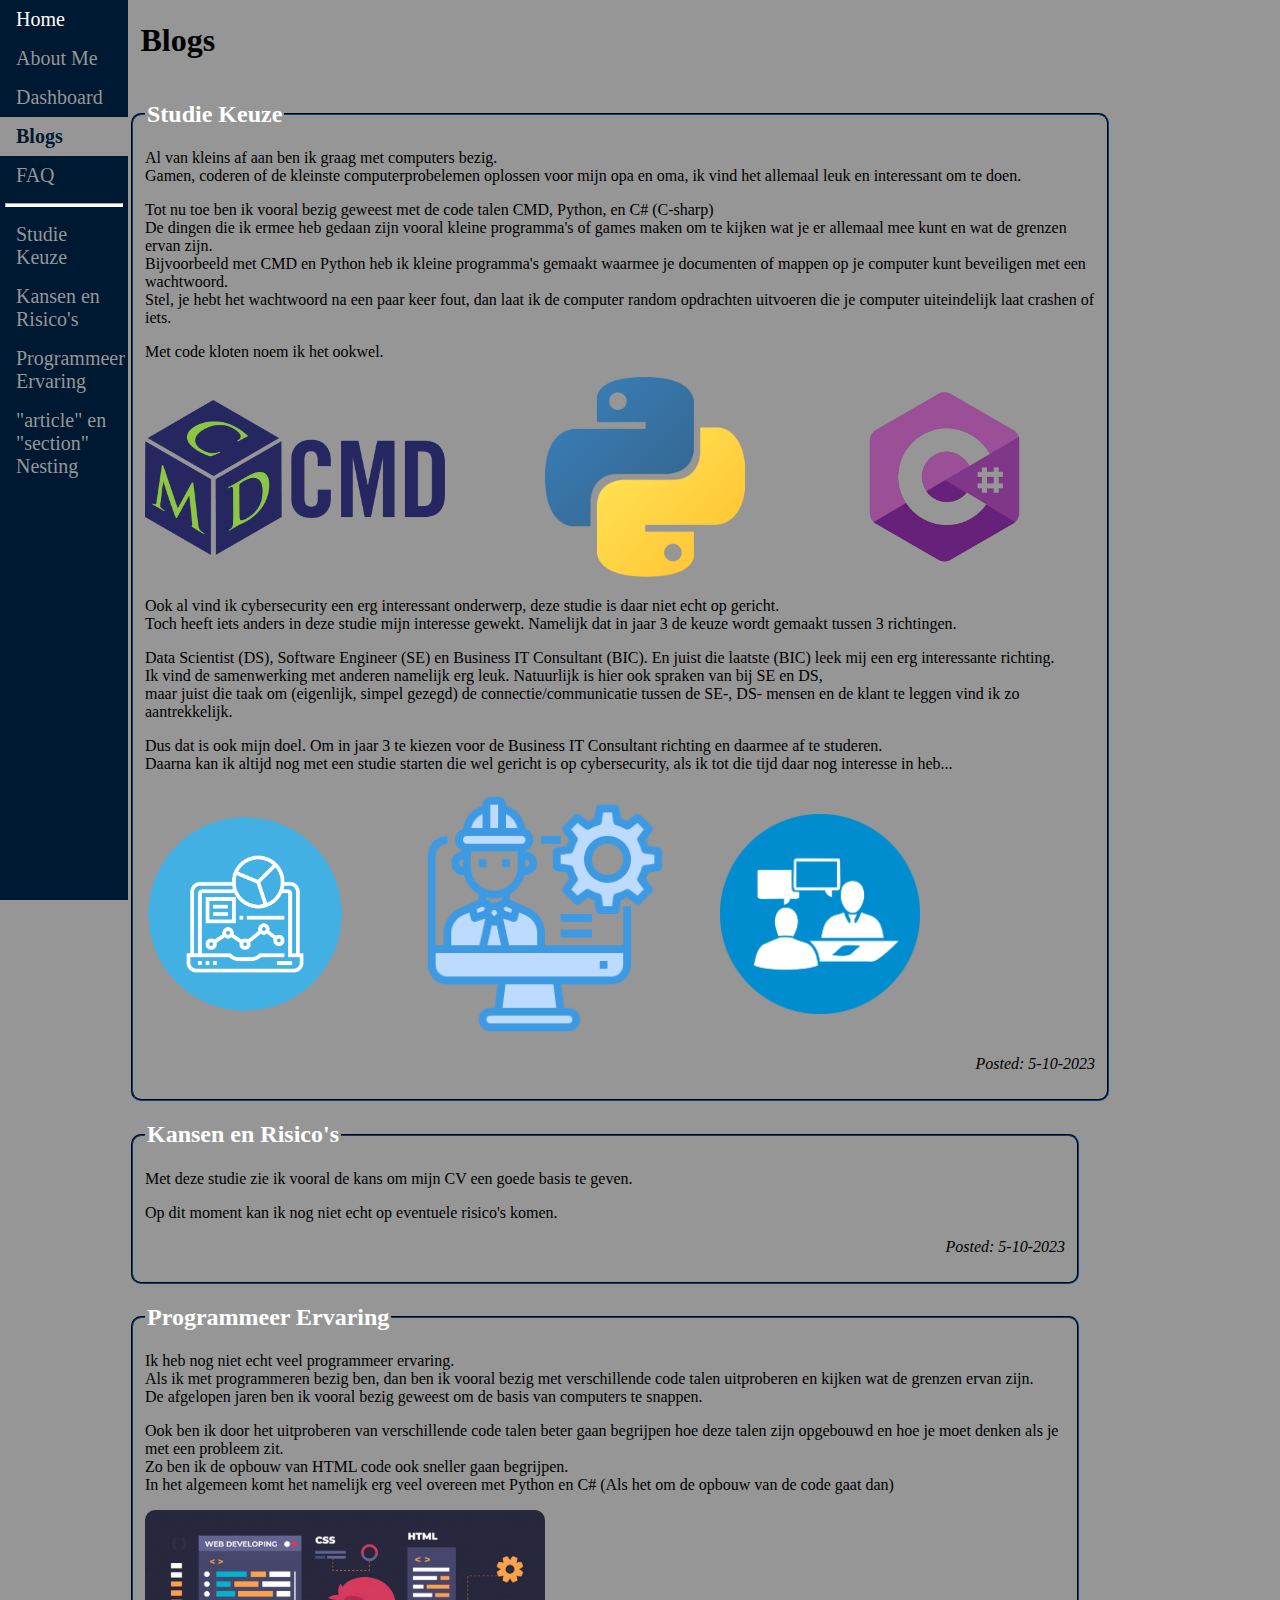
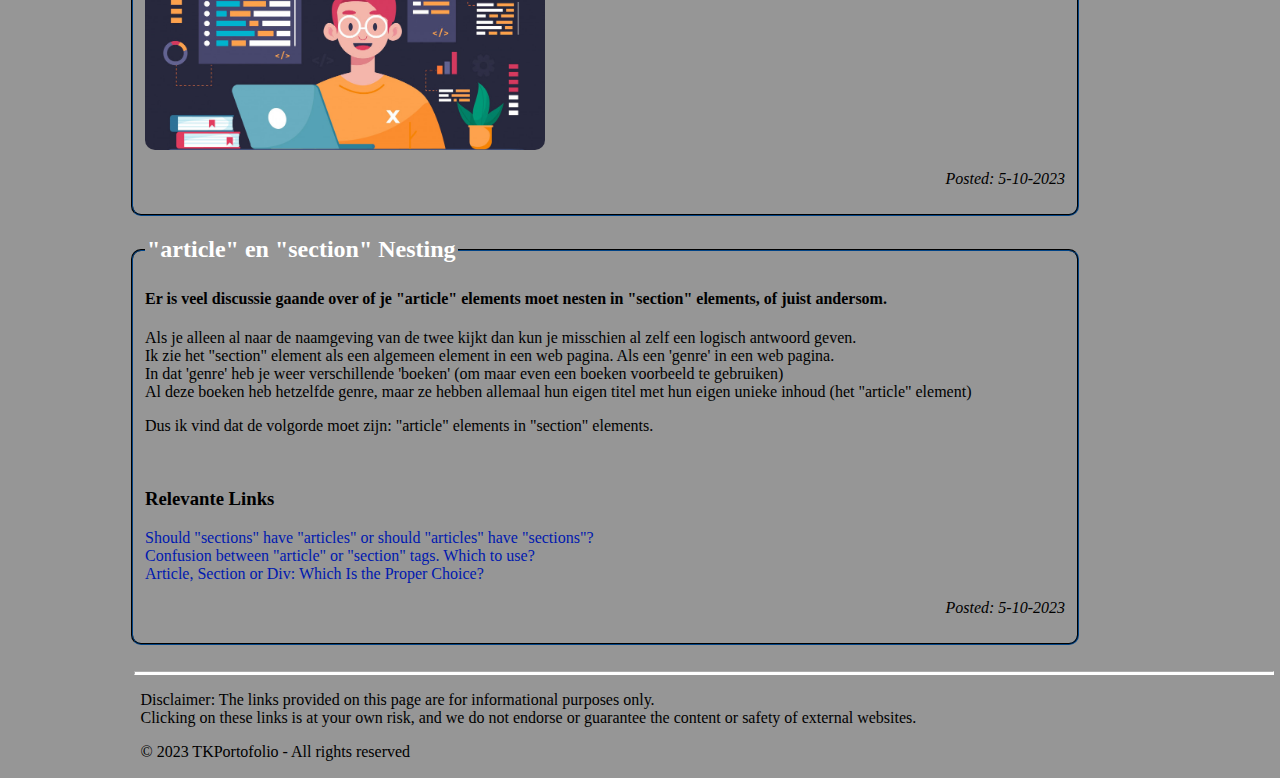
<file: blogfeed.html>
<!DOCTYPE html>
<html lang="nl">

<head>
  <meta charset="UTF-8">
  <meta name="viewport" content="width=device-width, initial-scale=1.0">
  <meta http-equiv="X-UA-Compatible" content="ie=edge">
  <title>TKPortofolio - BLOGS</title>
  <link rel="icon" href="images/websitelogo.png" type="image/x-icon">
  <link rel="stylesheet" href="style.css">
</head>

<body>

  <ul class="sidebar">
    <li class="sidebarlinks"><a href="index.html">Home</a></li>
    <li class="sidebarlinks"><a href="profile.html">About Me</a></li>
    <li class="sidebarlinks"><a href="dashboard.html">Dashboard</a></li>
    <li class="sidebarlinks"><a class="active" href="blogfeed.html">Blogs</a></li>
    <li class="sidebarlinks"><a href="faq.html">FAQ</a></li>
    <hr>
    <li class="sidebarlinks"><a href="#blog1">Studie Keuze</a></li>
    <li class="sidebarlinks"><a href="#blog2">Kansen en Risico's</a></li>
    <li class="sidebarlinks"><a href="#blog3">Programmeer Ervaring</a></li>
    <li class="sidebarlinks"><a href="#blog4">"article" en "section" Nesting</a></li>
  </ul>

  <div style="margin-left:10%;padding:1px;">

    <h1 style="margin-left:1%;">Blogs</h1>

    <fieldset id="blog1" class="article">

      <legend style="margin-bottom:-20px;"><h2 class="articletitle">Studie Keuze</h2></legend>

      <p>
        Al van kleins af aan ben ik graag met computers bezig.
        <br>
        Gamen, coderen of de kleinste computerprobelemen oplossen voor mijn opa en oma, ik vind het allemaal leuk en interessant om te doen.
      </p>
      <p>
        Tot nu toe ben ik vooral bezig geweest met de code talen CMD, Python, en C# (C-sharp)
        <br>
        De dingen die ik ermee heb gedaan zijn vooral kleine programma's of games maken om te kijken wat je er allemaal mee kunt en wat de grenzen ervan zijn.
        <br>
        Bijvoorbeeld met CMD en Python heb ik kleine programma's gemaakt waarmee je documenten of mappen op je computer kunt beveiligen met een wachtwoord.
        <br>
        Stel, je hebt het wachtwoord na een paar keer fout, dan laat ik de computer random opdrachten uitvoeren die je computer uiteindelijk laat crashen of iets.
      </p>
      <p>
        Met code kloten noem ik het ookwel.
      </p>

      <div style="display: flex; align-items: center;">

        <a class="links" href="https://learn.microsoft.com/en-us/windows-server/administration/windows-commands/cmd" target="_blank">
          <img src="images/cmdlogo.png" width="300" style="margin-right: 100px;" alt="CMD log">
        </a>
        <a class="links" href="https://www.python.org/" target="_blank">
          <img src="images/pythonlogo.png" width="200" style="margin-right: 50px;" alt="Python logo">
        </a>
        <a class="links" href="https://dotnet.microsoft.com/en-us/languages/csharp" target="_blank">
          <img src="images/csharplogo.png" width="300" alt="C# logo">
        </a>

      </div>

      <p>
        Ook al vind ik cybersecurity een erg interessant onderwerp, deze studie is daar niet echt op gericht.
        <br>
        Toch heeft iets anders in deze studie mijn interesse gewekt. Namelijk dat in jaar 3 de keuze wordt gemaakt tussen 3 richtingen.
      </p>
      <p>
        Data Scientist (DS), Software Engineer (SE) en Business IT Consultant (BIC). En juist die laatste (BIC) leek mij een erg interessante richting.
        <br>
        Ik vind de samenwerking met anderen namelijk erg leuk. Natuurlijk is hier ook spraken van bij SE en DS,
        <br> maar juist die taak om (eigenlijk, simpel gezegd) de connectie/communicatie tussen de SE-, DS- mensen en de klant te leggen vind ik zo aantrekkelijk.
      </p>
      <p>
        Dus dat is ook mijn doel. Om in jaar 3 te kiezen voor de Business IT Consultant richting en daarmee af te studeren.
        <br>
        Daarna kan ik altijd nog met een studie starten die wel gericht is op cybersecurity, als ik tot die tijd daar nog interesse in heb...
      </p>

      <div style="display: flex; align-items: center;">
        <img src="images/datascientist.png" width="200" style="margin-right: 75px;" alt="Data Scientist icon">
        <img src="images/softwareengineer.png" width="250" style="margin-right: 50px;" alt="Software Engineer icon">
        <img src="images/businessitconsultant.png" width="200" alt="Business IT Consultant icon">
      </div>

      <p class="post">
        Posted: 5-10-2023
      </p>

    </fieldset>

    <fieldset id="blog2" class="article">

      <legend style="margin-bottom:-20px;"><h2 class="articletitle">Kansen en Risico's</h2></legend>

      <p>
        Met deze studie zie ik vooral de kans om mijn CV een goede basis te geven.
      </p>
      <p>
        Op dit moment kan ik nog niet echt op eventuele risico's komen.
      </p>

      <p class="post">
        Posted: 5-10-2023
      </p>

    </fieldset>

    <fieldset id="blog3" class="article">

      <legend style="margin-bottom:-20px;"><h2 class="articletitle">Programmeer Ervaring</h2></legend>

      <p>
        Ik heb nog niet echt veel programmeer ervaring.
        <br>
        Als ik met programmeren bezig ben, dan ben ik vooral bezig met verschillende code talen uitproberen en kijken wat de grenzen ervan zijn.
        <br>
        De afgelopen jaren ben ik vooral bezig geweest om de basis van computers te snappen.
      </p>
      <p>
        Ook ben ik door het uitproberen van verschillende code talen beter gaan begrijpen hoe deze talen zijn opgebouwd 
        en hoe je moet denken als je met een probleem zit.
        <br>
        Zo ben ik de opbouw van HTML code ook sneller gaan begrijpen.
        <br>
        In het algemeen komt het namelijk erg veel overeen met Python en C# (Als het om de opbouw van de code gaat dan)
      </p>

      <img src="images/programmingbeginner.jpg" width="400" style="border-radius: 10px;" alt="Programming Beginner">

      <p class="post">
        Posted: 5-10-2023
      </p>

    </fieldset>

    <fieldset id="blog4" class="article">

      <legend style="margin-bottom:-20px;"><h2 class="articletitle">"article" en "section" Nesting</h2></legend>

      <h4>Er is veel discussie gaande over of je "article" elements moet nesten in "section" elements, of juist andersom.</h4>

      <p>
        Als je alleen al naar de naamgeving van de twee kijkt dan kun je misschien al zelf een logisch antwoord geven.
        <br>
        Ik zie het "section" element als een algemeen element in een web pagina. Als een 'genre' in een web pagina.
        <br>
        In dat 'genre' heb je weer verschillende 'boeken' (om maar even een boeken voorbeeld te gebruiken)
        <br>
        Al deze boeken heb hetzelfde genre, maar ze hebben allemaal hun eigen titel met hun eigen unieke inhoud (het "article" element)
      </p>
      <p>
        Dus ik vind dat de volgorde moet zijn: "article" elements in "section" elements.
      </p>

      <br>

      <h3>Relevante Links</h3>

      <a class="links" href="https://stackoverflow.com/questions/9527378/should-sections-have-articles-or-should-articles-have-sections" target="_blank">
        Should "sections" have "articles" or should "articles" have "sections"?
      </a>
      <br>
      <a class="links" href="https://stackoverflow.com/questions/19662721/confusion-between-article-or-section-tags-which-to-use" target="_blank">
        Confusion between "article" or "section" tags. Which to use?
      </a>
      <br>
      <a class="links" href="https://stackoverflow.com/questions/20501383/article-section-or-div-which-is-the-proper-choice" target="_blank">
        Article, Section or Div: Which Is the Proper Choice?
      </a>

      <p class="post">
        Posted: 5-10-2023
      </p>

    </fieldset>

    <br>
    <hr>

    <footer style="margin-left:1%;">
      <p>
        Disclaimer: The links provided on this page are for informational purposes only.
        <br>
        Clicking on these links is at your own risk, and we do not endorse or guarantee the content or safety of external websites.
      </p>
      <p>
        &copy; 2023 TKPortofolio - All rights reserved
      </p>
    </footer>

  </div>

</body>

</html>
</file>
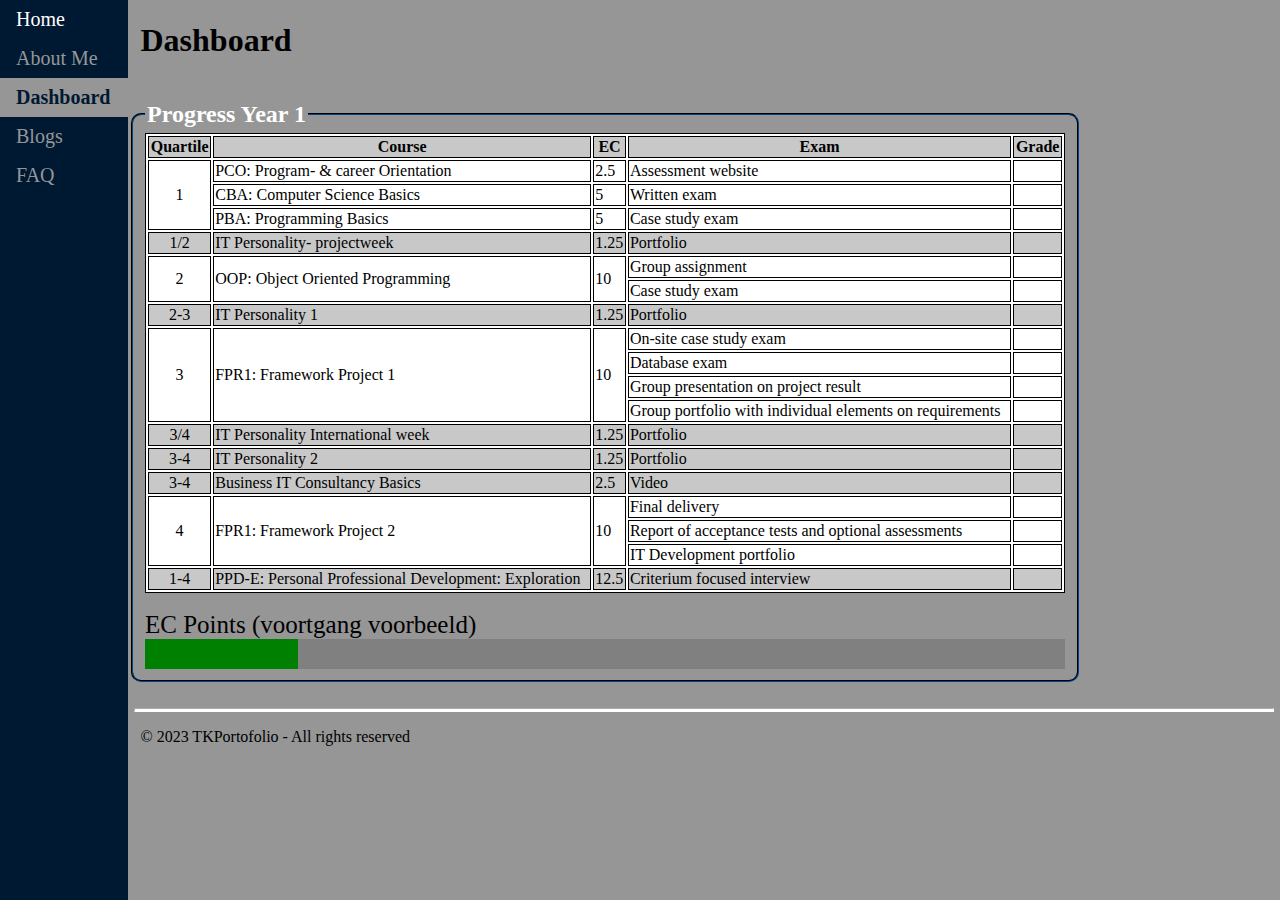
<file: dashboard.html>
<!DOCTYPE html>
<html lang="nl">

<head>
  <meta charset="UTF-8">
  <meta name="viewport" content="width=device-width, initial-scale=1.0">
  <meta http-equiv="X-UA-Compatible" content="ie=edge">
  <title>TKPortofolio - DASHBOARD</title>
  <link rel="stylesheet" href="style.css">
  <link rel="stylesheet" href="dashboard.css">
  <link rel="icon" href="images/websitelogo.png" type="image/x-icon">
</head>

<body>

  <ul class="sidebar">
    <li class="sidebarlinks"><a href="index.html">Home</a></li>
    <li class="sidebarlinks"><a href="profile.html">About Me</a></li>
    <li class="sidebarlinks"><a class="active" href="dashboard.html">Dashboard</a></li>
    <li class="sidebarlinks"><a href="blogfeed.html">Blogs</a></li>
    <li class="sidebarlinks"><a href="faq.html">FAQ</a></li>
  </ul>

  <div style="margin-left:10%;padding:1px;">

    <h1 style="margin-left:1%;">Dashboard</h1>

    <fieldset class="article">

      <legend style="margin-bottom:-20px;"><h2 class="articletitle">Progress Year 1</h2></legend>

      <table style="background-color: white;">

        <tr class="tableheaders">
          <th>Quartile</th>
          <th>Course</th>
          <th>EC</th>
          <th>Exam</th>
          <th>Grade</th>
        </tr>

        <tr>
          <td rowspan="3" style="text-align: center;">1</td>
          <td>PCO: Program- & career Orientation</td>
          <td>2.5</td>
          <td>Assessment website</td>
          <td></td>
        </tr>

        <tr>
          <td>CBA: Computer Science Basics</td>
          <td>5</td>
          <td>Written exam</td>
          <td></td>
        </tr>

        <tr>
          <td>PBA: Programming Basics</td>
          <td>5</td>
          <td>Case study exam</td>
          <td></td>
        </tr>

        <tr style="background-color: #c8c8c8;">
          <td style="text-align: center;">1/2</td>
          <td>IT Personality- projectweek</td>
          <td>1.25</td>
          <td>Portfolio</td>
          <td></td>
        </tr>

        <tr>
          <td rowspan="2" style="text-align: center;">2</td>
          <td rowspan="2">OOP: Object Oriented Programming</td>
          <td rowspan="2">10</td>
          <td>Group assignment</td>
          <td></td>
        </tr>

        <tr>
          <td>Case study exam</td>
          <td></td>
        </tr>

        <tr style="background-color: #c8c8c8;">
          <td style="text-align: center;">2-3</td>
          <td>IT Personality 1</td>
          <td>1.25</td>
          <td>Portfolio</td>
          <td></td>
        </tr>

        <tr>
          <td rowspan="4" style="text-align: center;">3</td>
          <td rowspan="4">FPR1: Framework Project 1</td>
          <td rowspan="4">10</td>
          <td>On-site case study exam</td>
          <td></td>
        </tr>

        <tr>
          <td>Database exam</td>
          <td></td>
        </tr>

        <tr>
          <td>Group presentation on project result</td>
          <td></td>
        </tr>

        <tr>
          <td>Group portfolio with individual elements on requirements</td>
          <td></td>
        </tr>

        <tr style="background-color: #c8c8c8;">
          <td style="text-align: center;">3/4</td>
          <td>IT Personality International week</td>
          <td>1.25</td>
          <td>Portfolio</td>
          <td></td>
        </tr>

        <tr style="background-color: #c8c8c8;">
          <td style="text-align: center;">3-4</td>
          <td>IT Personality 2</td>
          <td>1.25</td>
          <td>Portfolio</td>
          <td></td>
        </tr>

        <tr style="background-color: #c8c8c8;">
          <td style="text-align: center;">3-4</td>
          <td>Business IT Consultancy Basics</td>
          <td>2.5</td>
          <td>Video</td>
          <td></td>
        </tr>

        <tr>
          <td rowspan="3" style="text-align: center;">4</td>
          <td rowspan="3">FPR1: Framework Project 2</td>
          <td rowspan="3">10</td>
          <td>Final delivery</td>
          <td></td>
        </tr>

        <tr>
          <td>Report of acceptance tests and optional assessments</td>
          <td></td>
        </tr>

        <tr>
          <td>IT Development portfolio</td>
          <td></td>
        </tr>

        <tr style="background-color: #c8c8c8;">
          <td style="text-align: center;">1-4</td>
          <td>PPD-E: Personal Professional Development: Exploration</td>
          <td>12.5</td>
          <td>Criterium focused interview</td>
          <td></td>
        </tr>

      </table>

      <br>

      <label class="ec-label" for="file">EC Points (voortgang voorbeeld)</label>

      <progress class="ec-progress" id="file" value="10" max="60"></progress>

    </fieldset>

    <br>
    <hr>

    <footer style="margin-left:1%;">
      <p>
        &copy; 2023 TKPortofolio - All rights reserved
      </p>
    </footer>

  </div>
  
</body>

</html>
</file>
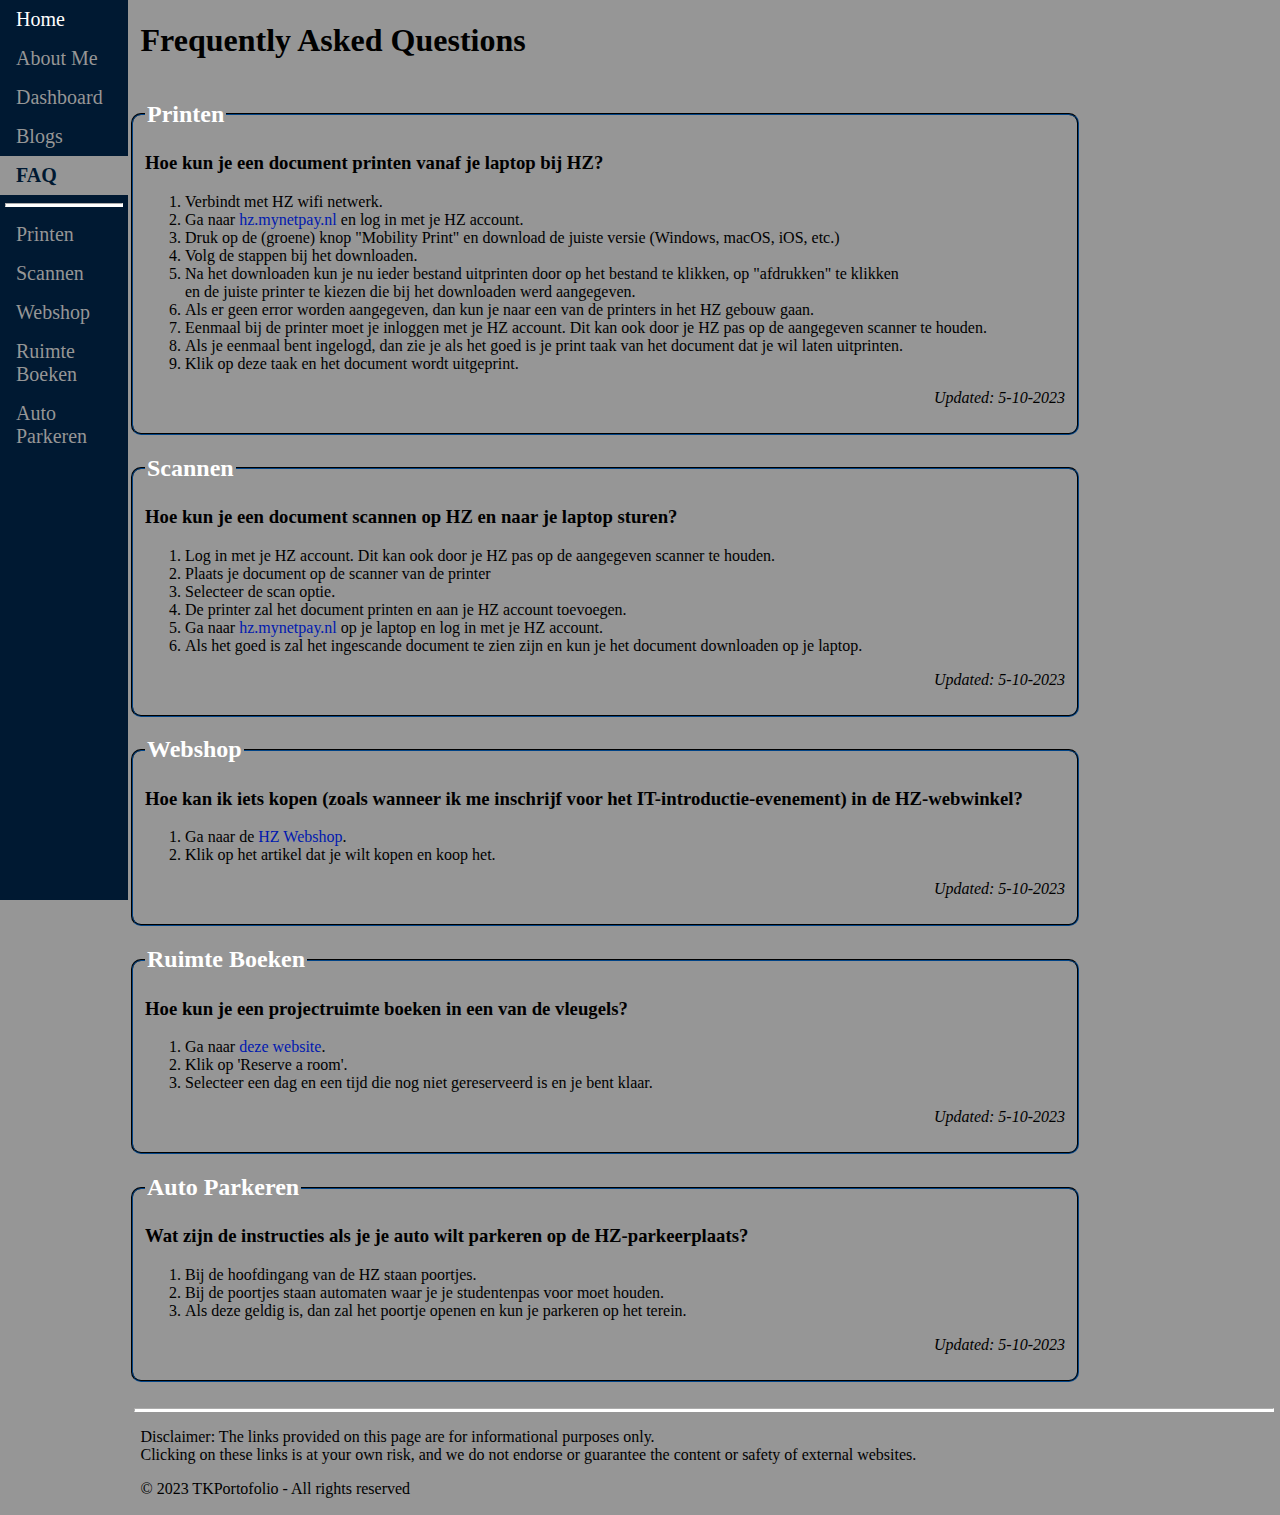
<file: faq.html>
<!DOCTYPE html>
<html lang="nl">

<head>
  <meta charset="UTF-8">
  <meta name="viewport" content="width=device-width, initial-scale=1.0">
  <meta http-equiv="X-UA-Compatible" content="ie=edge">
  <title>TKPortofolio - FAQ</title>
  <link rel="icon" href="images/websitelogo.png" type="image/x-icon">
  <link rel="stylesheet" href="style.css">
</head>

<body>

  <ul class="sidebar">
    <li class="sidebarlinks"><a href="index.html">Home</a></li>
    <li class="sidebarlinks"><a href="profile.html">About Me</a></li>
    <li class="sidebarlinks"><a href="dashboard.html">Dashboard</a></li>
    <li class="sidebarlinks"><a href="blogfeed.html">Blogs</a></li>
    <li class="sidebarlinks"><a class="active" href="faq.html">FAQ</a></li>
    <hr>
    <li class="sidebarlinks"><a href="#article1">Printen</a></li>
    <li class="sidebarlinks"><a href="#article2">Scannen</a></li>
    <li class="sidebarlinks"><a href="#article3">Webshop</a></li>
    <li class="sidebarlinks"><a href="#article4">Ruimte Boeken</a></li>
    <li class="sidebarlinks"><a href="#article5">Auto Parkeren</a></li>
  </ul>

  <div style="margin-left:10%;padding:1px;">

    <h1 style="margin-left:1%;">Frequently Asked Questions</h1>

    <fieldset id="article1" class="article">

      <legend style="margin-bottom:-20px;"><h2 class="articletitle">Printen</h2></legend>

      <h3>Hoe kun je een document printen vanaf je laptop bij HZ?</h3>

      <ol>
        <li>Verbindt met HZ wifi netwerk.</li>
        <li>Ga naar <a class="links" href="https://hz.mynetpay.nl/Login" target="_blank">hz.mynetpay.nl</a> en log in met je HZ account.</li>
        <li>Druk op de (groene) knop "Mobility Print" en download de juiste versie (Windows, macOS, iOS, etc.)</li>
        <li>Volg de stappen bij het downloaden.</li>
        <li>
          Na het downloaden kun je nu ieder bestand uitprinten door op het bestand te klikken, op "afdrukken" te klikken
          <br> en de juiste printer te kiezen die bij het downloaden werd aangegeven.
        </li>
        <li>Als er geen error worden aangegeven, dan kun je naar een van de printers in het HZ gebouw gaan.</li>
        <li>Eenmaal bij de printer moet je inloggen met je HZ account. Dit kan ook door je HZ pas op de aangegeven scanner te houden.</li>
        <li>Als je eenmaal bent ingelogd, dan zie je als het goed is je print taak van het document dat je wil laten uitprinten.</li>
        <li>Klik op deze taak en het document wordt uitgeprint.</li>
      </ol>

      <p class="update">
        Updated: 5-10-2023
      </p>

    </fieldset>

    <fieldset id="article2" class="article">

      <legend style="margin-bottom:-20px;"><h2 class="articletitle">Scannen</h2></legend>

      <h3>Hoe kun je een document scannen op HZ en naar je laptop sturen?</h3>

      <ol>
        <li>Log in met je HZ account. Dit kan ook door je HZ pas op de aangegeven scanner te houden.</li>
        <li>Plaats je document op de scanner van de printer</li>
        <li>Selecteer de scan optie.</li>
        <li>De printer zal het document printen en aan je HZ account toevoegen.</li>
        <li>Ga naar <a class="links" href="https://hz.mynetpay.nl/Login" target="_blank">hz.mynetpay.nl</a> op je laptop en log in met je HZ account.</li>
        <li>Als het goed is zal het ingescande document te zien zijn en kun je het document downloaden op je laptop.</li>
      </ol>

      <p class="update">
        Updated: 5-10-2023
      </p>

    </fieldset>

    <fieldset id="article3" class="article">

      <legend style="margin-bottom:-20px;"><h2 class="articletitle">Webshop</h2></legend>

      <h3>Hoe kan ik iets kopen (zoals wanneer ik me inschrijf voor het IT-introductie-evenement) in de HZ-webwinkel?</h3>

      <ol>
        <li>Ga naar de 
          <a class="links" href="https://webshop.hz.nl/webshopapp/defaulten.aspx?menu=082076044027019251066025111065201099237062130097" target="_blank">
            HZ Webshop</a>.
        </li>
        <li>Klik op het artikel dat je wilt kopen en koop het.</li>
      </ol>

      <p class="update">
        Updated: 5-10-2023
      </p>

    </fieldset>

    <fieldset id="article4" class="article">

      <legend style="margin-bottom:-20px;"><h2 class="articletitle">Ruimte Boeken</h2></legend>

      <h3>Hoe kun je een projectruimte boeken in een van de vleugels?</h3>

      <ol>
        <li>
          Ga naar 
          <a class="links" href="https://hzuniversity.topdesk.net/tas/public/ssp/content/detail/service?unid=7e54d40b762c4dc79205e200f0d4d818&from=f56d5230-ffe5-4ab7-ad47-ec9374b5ec34" target="_blank">
            deze website</a>.
        </li>
        <li>Klik op 'Reserve a room'.</li>
        <li>Selecteer een dag en een tijd die nog niet gereserveerd is en je bent klaar.</li>
      </ol>

      <p class="update">
        Updated: 5-10-2023
      </p>

    </fieldset>

    <fieldset id="article5" class="article">

      <legend style="margin-bottom:-20px;"><h2 class="articletitle">Auto Parkeren</h2></legend>

      <h3>Wat zijn de instructies als je je auto wilt parkeren op de HZ-parkeerplaats?</h3>

      <ol>
        <li>Bij de hoofdingang van de HZ staan poortjes.</li>
        <li>Bij de poortjes staan automaten waar je je studentenpas voor moet houden.</li>
        <li>Als deze geldig is, dan zal het poortje openen en kun je parkeren op het terein.</li>
      </ol>

      <p class="update">
        Updated: 5-10-2023
      </p>

    </fieldset>

    <br>
    <hr>

    <footer style="margin-left:1%;">
      <p>
        Disclaimer: The links provided on this page are for informational purposes only.
        <br>
        Clicking on these links is at your own risk, and we do not endorse or guarantee the content or safety of external websites.
      </p>
      <p>
        &copy; 2023 TKPortofolio - All rights reserved
      </p>
    </footer>

  </div>

</body>

</html>
</file>
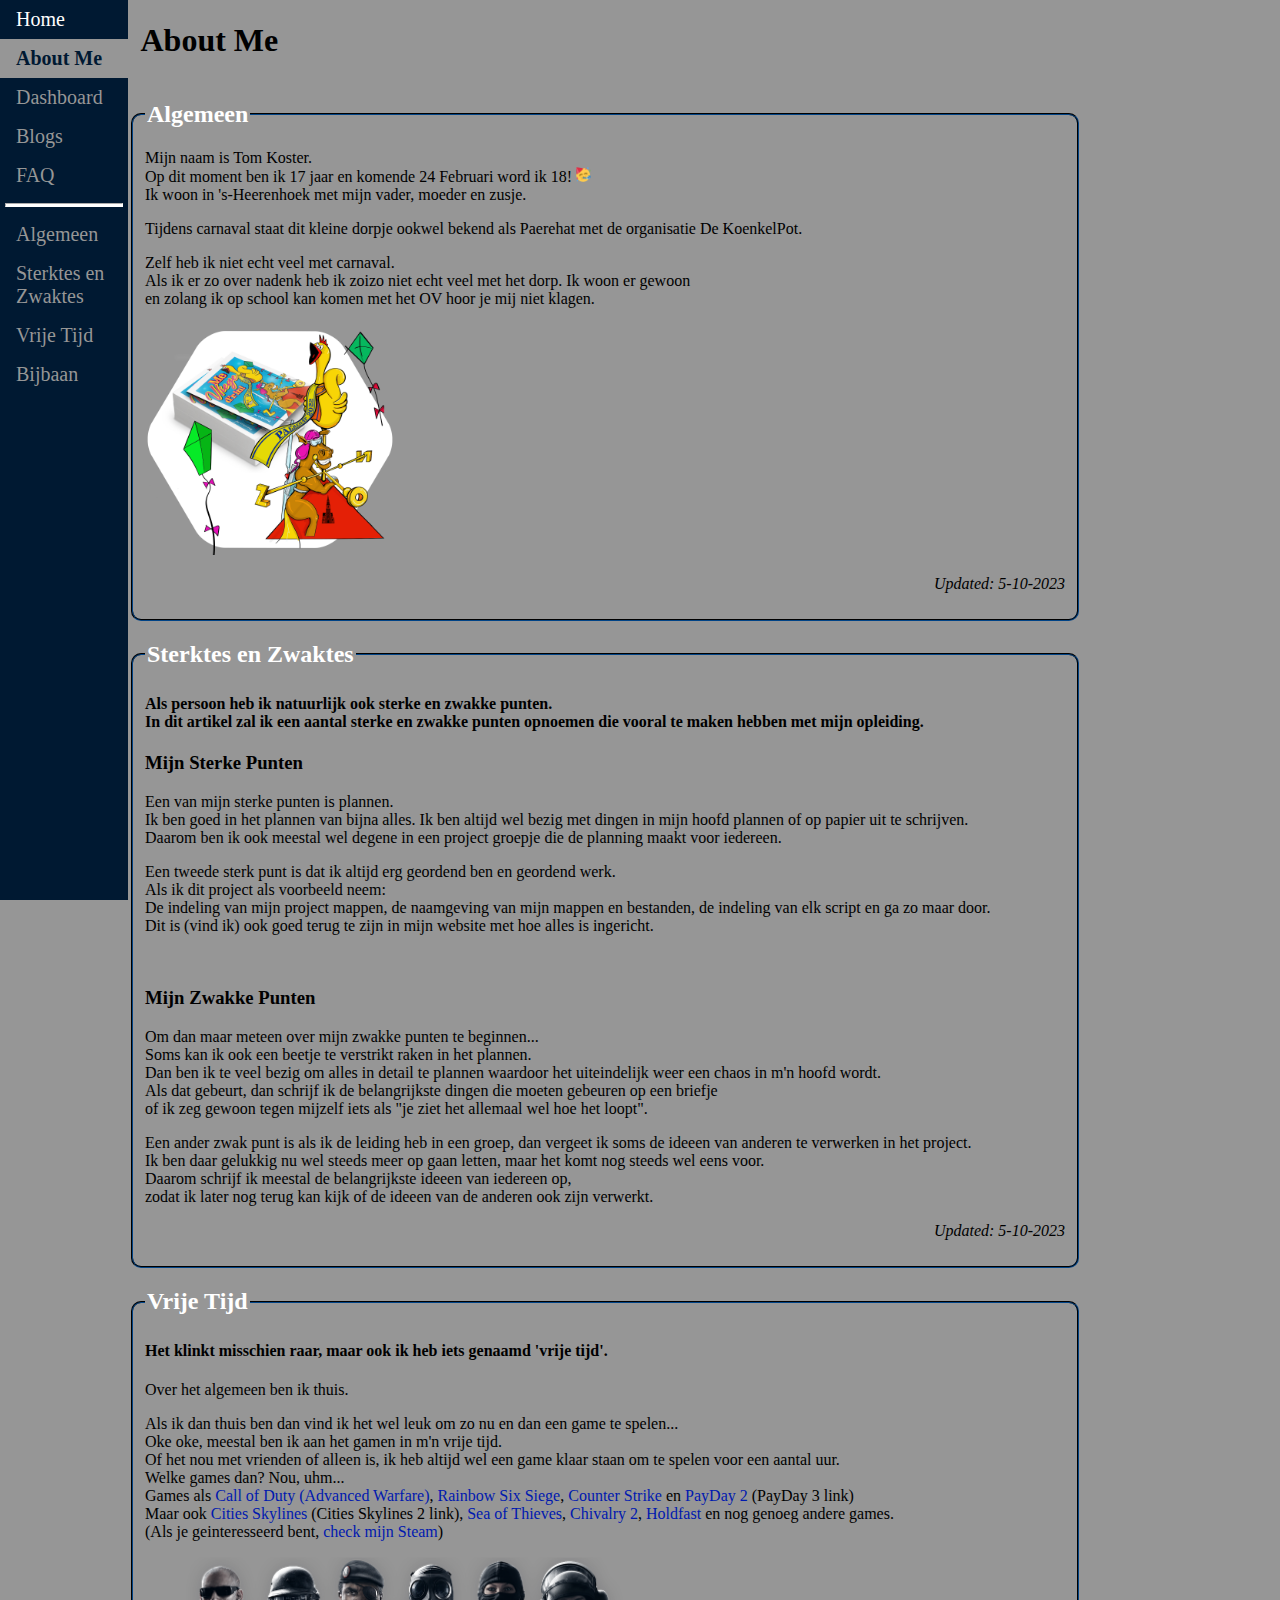
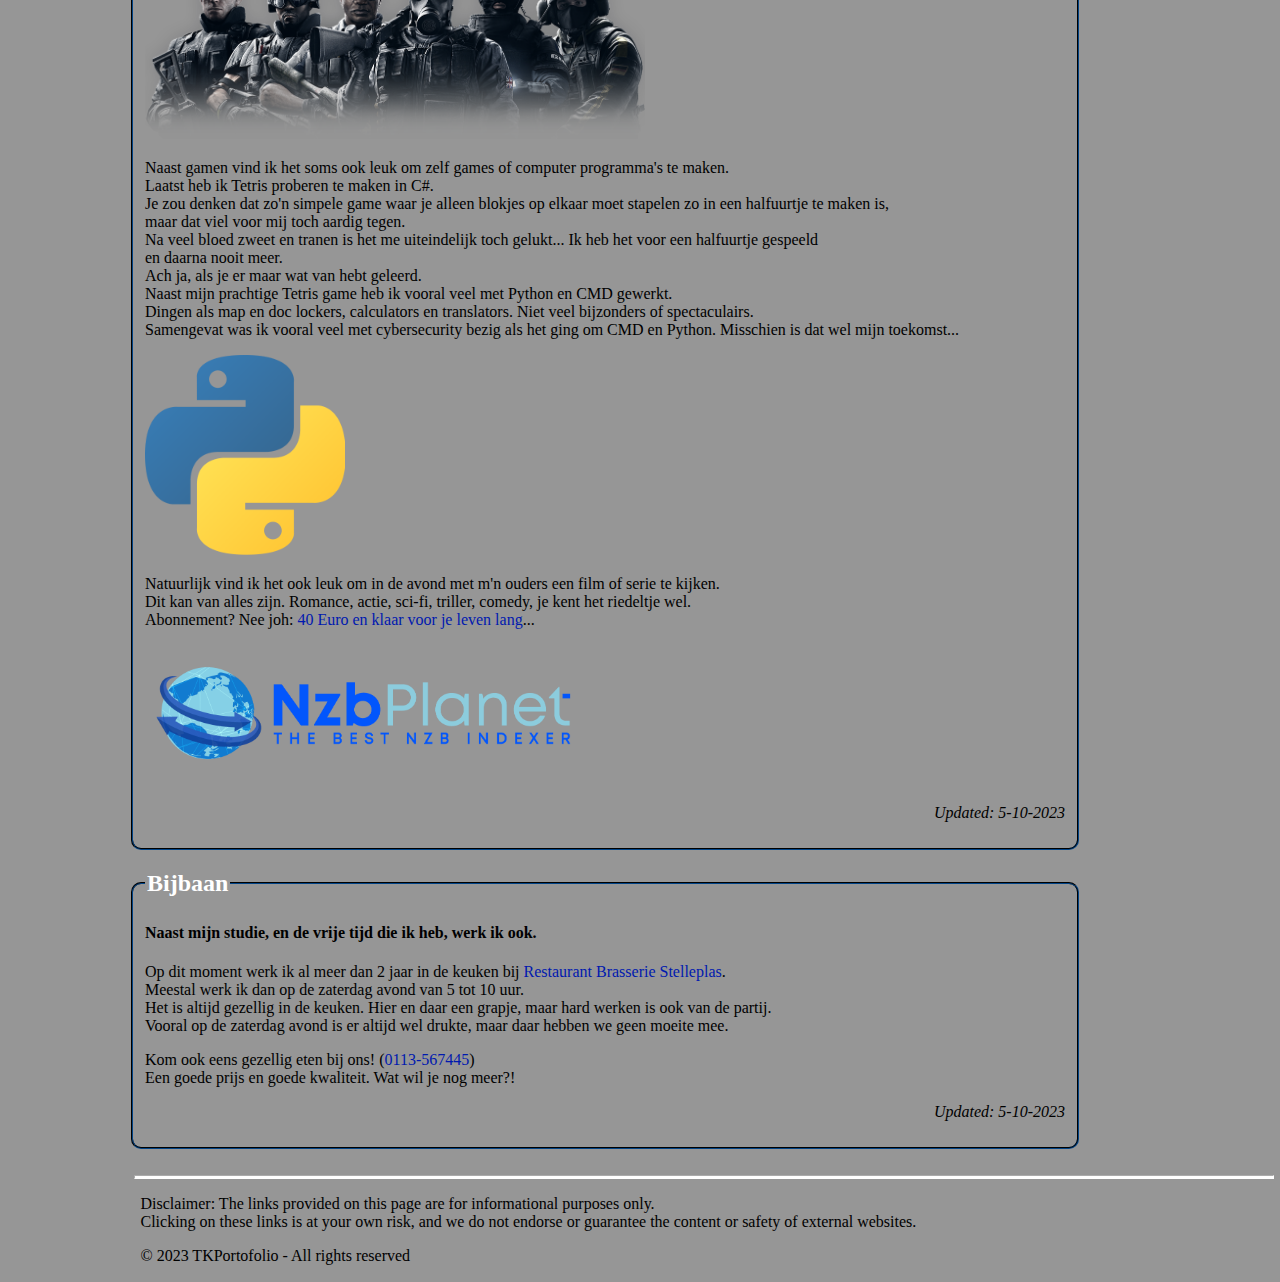
<file: profile.html>
<!DOCTYPE html>
<html lang="nl">

<head>
  <meta charset="UTF-8">
  <meta name="viewport" content="width=device-width, initial-scale=1.0">
  <meta http-equiv="X-UA-Compatible" content="ie=edge">
  <title>TKPortofolio - ABOUTME</title>
  <link rel="icon" href="images/websitelogo.png" type="image/x-icon">
  <link rel="stylesheet" href="style.css">
</head>

<body>

  <ul class="sidebar">
    <li class="sidebarlinks"><a href="index.html">Home</a></li>
    <li class="sidebarlinks"><a class="active" href="profile.html">About Me</a></li>
    <li class="sidebarlinks"><a href="dashboard.html">Dashboard</a></li>
    <li class="sidebarlinks"><a href="blogfeed.html">Blogs</a></li>
    <li class="sidebarlinks"><a href="faq.html">FAQ</a></li>
    <hr>
    <li class="sidebarlinks"><a href="#article1">Algemeen</a></li>
    <li class="sidebarlinks"><a href="#article2">Sterktes en Zwaktes</a></li>
    <li class="sidebarlinks"><a href="#article3">Vrije Tijd</a></li>
    <li class="sidebarlinks"><a href="#article4">Bijbaan</a></li>
  </ul>

  <div style="margin-left:10%;padding:1px;">

    <h1 style="margin-left:1%;">About Me</h1>

    <fieldset id="article1" class="article">

      <legend style="margin-bottom:-20px;"><h2 class="articletitle">Algemeen</h2></legend>

      <p>
        Mijn naam is Tom Koster.
        <br>
        Op dit moment ben ik 17 jaar en komende 24 Februari word ik 18! <img src="images/partyingface.png" width="15px" alt="Emoji">
        <br>
        Ik woon in 's-Heerenhoek met mijn vader, moeder en zusje.
      </p>
      <p>
        Tijdens carnaval staat dit kleine dorpje ookwel bekend als Paerehat met de organisatie De KoenkelPot.
      </p>
      <p>
        Zelf heb ik niet echt veel met carnaval.
        <br>
        Als ik er zo over nadenk heb ik zoizo niet echt veel met het dorp. Ik woon er gewoon
        <br> en zolang ik op school kan komen met het OV hoor je mij niet klagen.
      </p>

      <img src="images/koenkelpot.png" alt="Koekelpot" width="250px" alt="koenkelpot">

      <p class="update">
        Updated: 5-10-2023
      </p>

    </fieldset>

    <fieldset id="article2" class="article">

      <legend style="margin-bottom:-20px;"><h2 class="articletitle">Sterktes en Zwaktes</h2></legend>

      <h4>

        <p>
          Als persoon heb ik natuurlijk ook sterke en zwakke punten.
          <br>
          In dit artikel zal ik een aantal sterke en zwakke punten opnoemen die vooral te maken hebben met mijn opleiding.
        </p>

      </h4>

      <h3>Mijn Sterke Punten</h3>

      <p>
        Een van mijn sterke punten is plannen.
        <br>
        Ik ben goed in het plannen van bijna alles. Ik ben altijd wel bezig met dingen in mijn hoofd plannen of op papier uit te schrijven.
        <br>
        Daarom ben ik ook meestal wel degene in een project groepje die de planning maakt voor iedereen.
      </p>
      <p>
        Een tweede sterk punt is dat ik altijd erg geordend ben en geordend werk.
        <br>
        Als ik dit project als voorbeeld neem:
        <br>
        De indeling van mijn project mappen, de naamgeving van mijn mappen en bestanden, de indeling van elk script en ga zo maar door.
        <br>
        Dit is (vind ik) ook goed terug te zijn in mijn website met hoe alles is ingericht.
      </p>

      <br>

      <h3>Mijn Zwakke Punten</h3>

      <p>
        Om dan maar meteen over mijn zwakke punten te beginnen...
        <br>
        Soms kan ik ook een beetje te verstrikt raken in het plannen.
        <br>
        Dan ben ik te veel bezig om alles in detail te plannen waardoor het uiteindelijk weer een chaos in m'n hoofd wordt.
        <br>
        Als dat gebeurt, dan schrijf ik de belangrijkste dingen die moeten gebeuren op een briefje
        <br> of ik zeg gewoon tegen mijzelf iets als "je ziet het allemaal wel hoe het loopt".
      </p>
      <p>
        Een ander zwak punt is als ik de leiding heb in een groep, dan vergeet ik soms de ideeen van anderen te verwerken in het project.
        <br>
        Ik ben daar gelukkig nu wel steeds meer op gaan letten, maar het komt nog steeds wel eens voor.
        <br>
        Daarom schrijf ik meestal de belangrijkste ideeen van iedereen op,
        <br> zodat ik later nog terug kan kijk of de ideeen van de anderen ook zijn verwerkt.
      </p>

      <p class="update">
        Updated: 5-10-2023
      </p>

    </fieldset>

    <fieldset id="article3" class="article">

      <legend style="margin-bottom:-20px;"><h2 class="articletitle">Vrije Tijd</h2></legend>

      <h4>
        Het klinkt misschien raar, maar ook ik heb iets genaamd 'vrije tijd'.
      </h4>

      <p>
        Over het algemeen ben ik thuis.
      </p>
      <p>
        Als ik dan thuis ben dan vind ik het wel leuk om zo nu en dan een game te spelen...
        <br>
        Oke oke, meestal ben ik aan het gamen in m'n vrije tijd.
        <br>
        Of het nou met vrienden of alleen is, ik heb altijd wel een game klaar staan om te spelen voor een aantal uur.
        <br>
        Welke games dan? Nou, uhm...
        <br>
        Games als 
        <a class="links" href="https://store.steampowered.com/app/209650/Call_of_Duty_Advanced_Warfare__Gold_Edition/" target="_blank">Call of Duty (Advanced Warfare)</a>, 
        <a class="links" href="https://store.steampowered.com/app/359550/Tom_Clancys_Rainbow_Six_Siege/" target="_blank">Rainbow Six Siege</a>, 
        <a class="links" href="https://store.steampowered.com/app/730/CounterStrike_Global_Offensive/" target="_blank">Counter Strike</a> en 
        <a class="links" href="https://store.steampowered.com/app/1272080/PAYDAY_3/" target="_blank">PayDay 2</a> (PayDay 3 link)
        <br>
        Maar ook 
        <a class="links" href="https://store.steampowered.com/app/949230/Cities_Skylines_II/" target="_blank">Cities Skylines</a> (Cities Skylines 2 link), 
        <a class="links" href="https://store.steampowered.com/app/1172620/Sea_of_Thieves_2023_Edition/" target="_blank">Sea of Thieves</a>, 
        <a class="links" href="https://store.steampowered.com/app/1824220/Chivalry_2/" target="_blank">Chivalry 2</a>, 
        <a class="links" href="https://store.steampowered.com/app/589290/Holdfast_Nations_At_War/" target="_blank">Holdfast</a> en nog genoeg andere games.
        <br>
        (Als je geinteresseerd bent, <a class="links" href="https://steamcommunity.com/id/torfum/" target="_blank">check mijn Steam</a>) 
      </p>

      <img src="images/rainbowsixsiege.png" width="500px" alt="Rainbow Six Siege">

      <p>
        Naast gamen vind ik het soms ook leuk om zelf games of computer programma's te maken.
        <br>
        Laatst heb ik Tetris proberen te maken in C#.
        <br>
        Je zou denken dat zo'n simpele game waar je alleen blokjes op elkaar moet stapelen zo in een halfuurtje te maken is,
        <br> maar dat viel voor mij toch aardig tegen.
        <br>
        Na veel bloed zweet en tranen is het me uiteindelijk toch gelukt... Ik heb het voor een halfuurtje gespeeld
        <br> en daarna nooit meer.
        <br>
        Ach ja, als je er maar wat van hebt geleerd.
        <br>
        Naast mijn prachtige Tetris game heb ik vooral veel met Python en CMD gewerkt.
        <br>
        Dingen als map en doc lockers, calculators en translators. Niet veel bijzonders of spectaculairs.
        <br>
        Samengevat was ik vooral veel met cybersecurity bezig als het ging om CMD en Python. Misschien is dat wel mijn toekomst...
      </p>

      <a class="links" href="https://www.python.org/" target="_blank">
        <img src="images/pythonlogo.png" width="200px" alt="Python logo">
      </a>

      <p>
        Natuurlijk vind ik het ook leuk om in de avond met m'n ouders een film of serie te kijken.
        <br>
        Dit kan van alles zijn. Romance, actie, sci-fi, triller, comedy, je kent het riedeltje wel.
        <br>
        Abonnement? Nee joh: <a class="links" href="https://nzbplanet.net/" target="_blank">40 Euro en klaar voor je leven lang</a>...
      </p>

      <a class="links" href="https://nzbplanet.net/" target="_blank">
        <img src="images/nzbplanet.png" width="500px" alt="NZBPlanet logo">
      </a>
      
      <p class="update">
        Updated: 5-10-2023
      </p>

    </fieldset>

    <fieldset id="article4" class="article">

      <legend style="margin-bottom:-20px;"><h2 class="articletitle">Bijbaan</h2></legend>

      <h4>
        Naast mijn studie, en de vrije tijd die ik heb, werk ik ook.
      </h4>

      <p>
        Op dit moment werk ik al meer dan 2 jaar in de keuken bij <a class="links" href="https://www.stelleplas.com/" target="_blank">Restaurant Brasserie Stelleplas</a>.
        <br>
        Meestal werk ik dan op de zaterdag avond van 5 tot 10 uur.
        <br>
        Het is altijd gezellig in de keuken. Hier en daar een grapje, maar hard werken is ook van de partij.
        <br>
        Vooral op de zaterdag avond is er altijd wel drukte, maar daar hebben we geen moeite mee.
      </p>
      <p>
        Kom ook eens gezellig eten bij ons! (<a class="links" href="https://www.stelleplas.com/#contact" target="_blank">0113-567445</a>)
        <br>
        Een goede prijs en goede kwaliteit. Wat wil je nog meer?!
      </p>

      <p class="update">
        Updated: 5-10-2023
      </p>

    </fieldset>

    <br>
    <hr>

    <footer style="margin-left:1%;">
      <p>
        Disclaimer: The links provided on this page are for informational purposes only.
        <br>
        Clicking on these links is at your own risk, and we do not endorse or guarantee the content or safety of external websites.
      </p>
      <p>
        &copy; 2023 TKPortofolio - All rights reserved
      </p>
    </footer>

  </div>

</body>

</html>
</file>
<file: style.css>
body {
    margin: 0;
    background-color: #969696;
}

.sidebar {
    list-style-type: none;
    margin: 0;
    padding: 0;
    width: 10%;
    background-color: #001932;
    height: 100%;
    position: fixed;
    overflow: auto;
}

.sidebarlinks a {
    display: block;
    color: #969696;
    padding: 8px 16px;
    text-decoration: none;
    font-size: 20px;
}

.sidebarlinks a:hover {
    color: white;
}

a.active {
    background-color: #969696;
    color: #001932;
    font-weight: bold;
}

.links {
    text-decoration: none;
    color: #0019af;
}

.links:hover {
    color: white;
}

ul {
    list-style-type: none;
}

hr {
    height: 2px;
    background-color: white;
    border-color: white;
    margin-left: 5px;
    margin-right: 5px;
}

.article {
    border-radius: 10px;
    border-color: #001932;
    width: 80%;
}

.articletitle {
    color: white;
}

.update, .post {
    text-align: right;
    font-style: italic;
}
</file>
<file: dashboard.css>
table, td, th {
    border: 1.5px solid black;
}

table {
    width: 100%;
}

.tableheaders {
    background-color: #c8c8c8;
}

.ec-label {
    font-size: 25px;
}
  
.ec-progress {
    width: 100%;
    height: 30px;
    background-color: #c8c8c8;
    border-radius: 10px;
    border-width: 2px;
    border-color: black;
}
</file>
